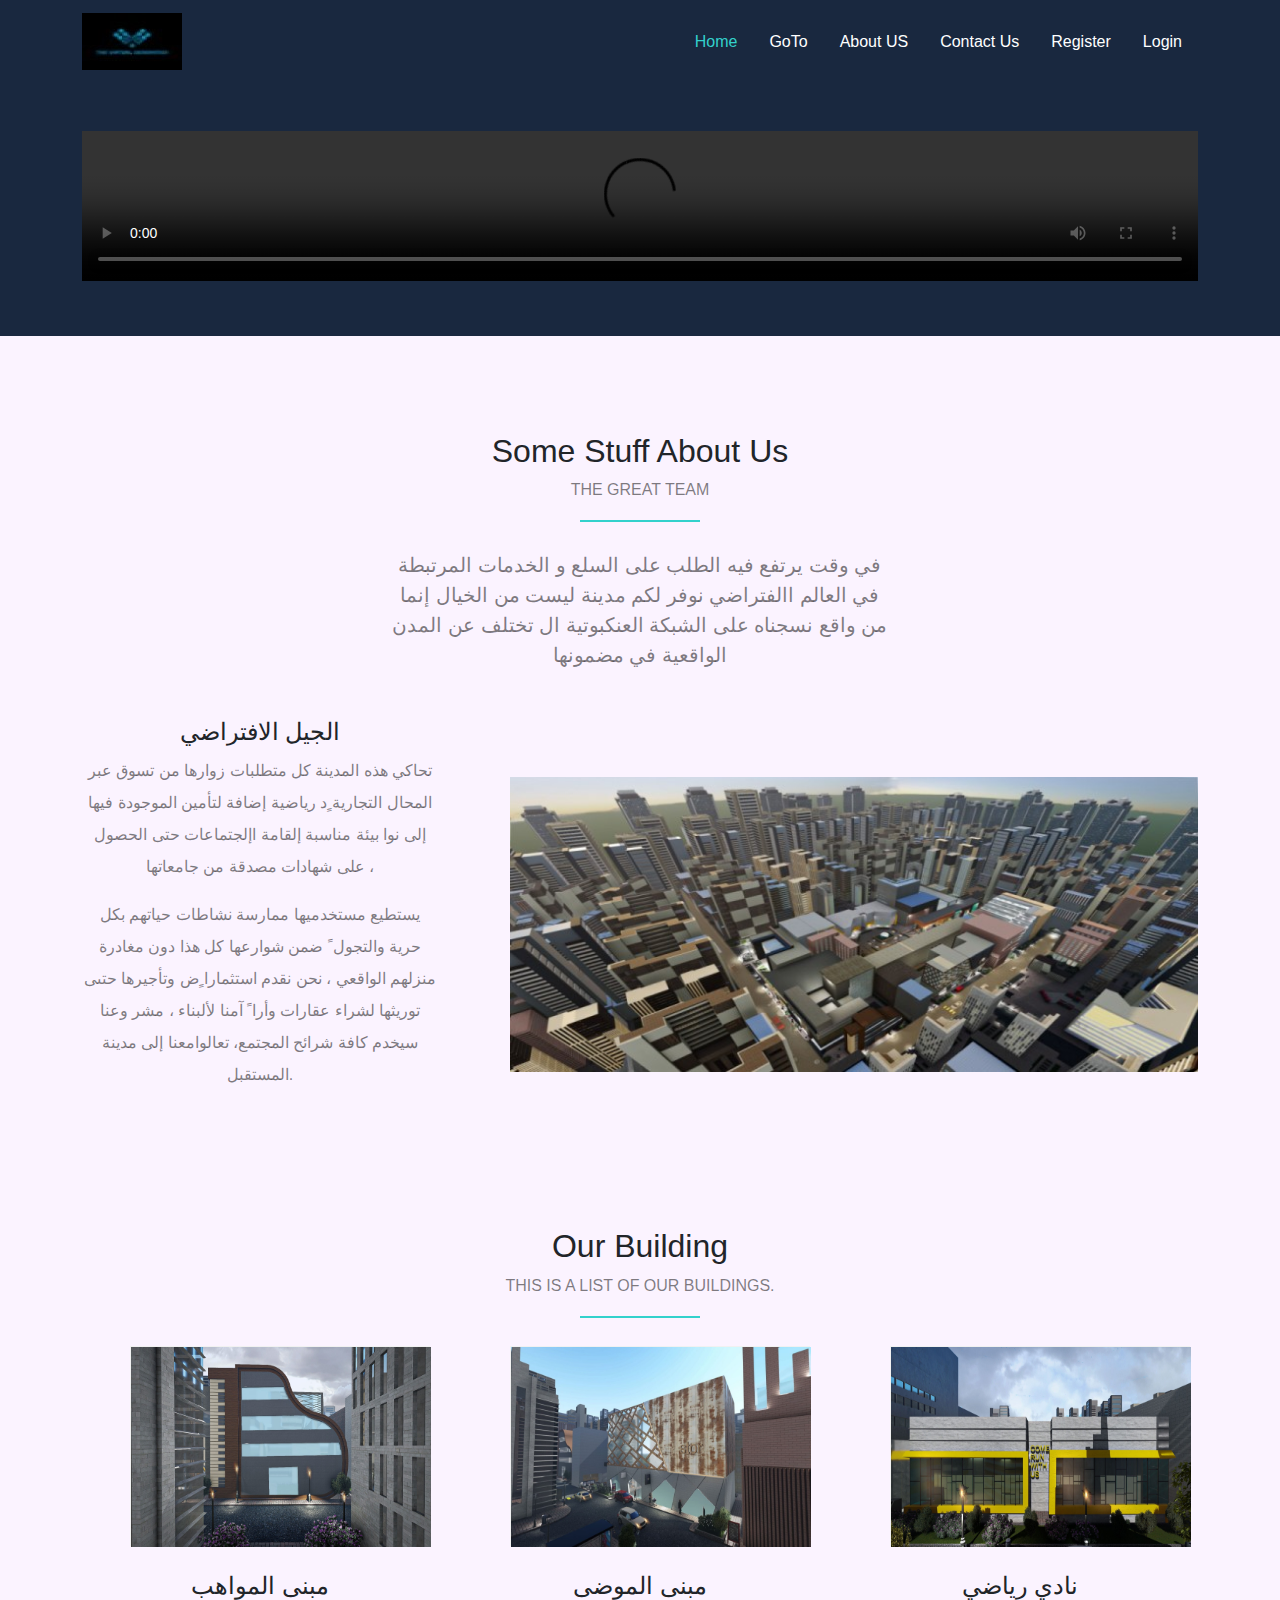
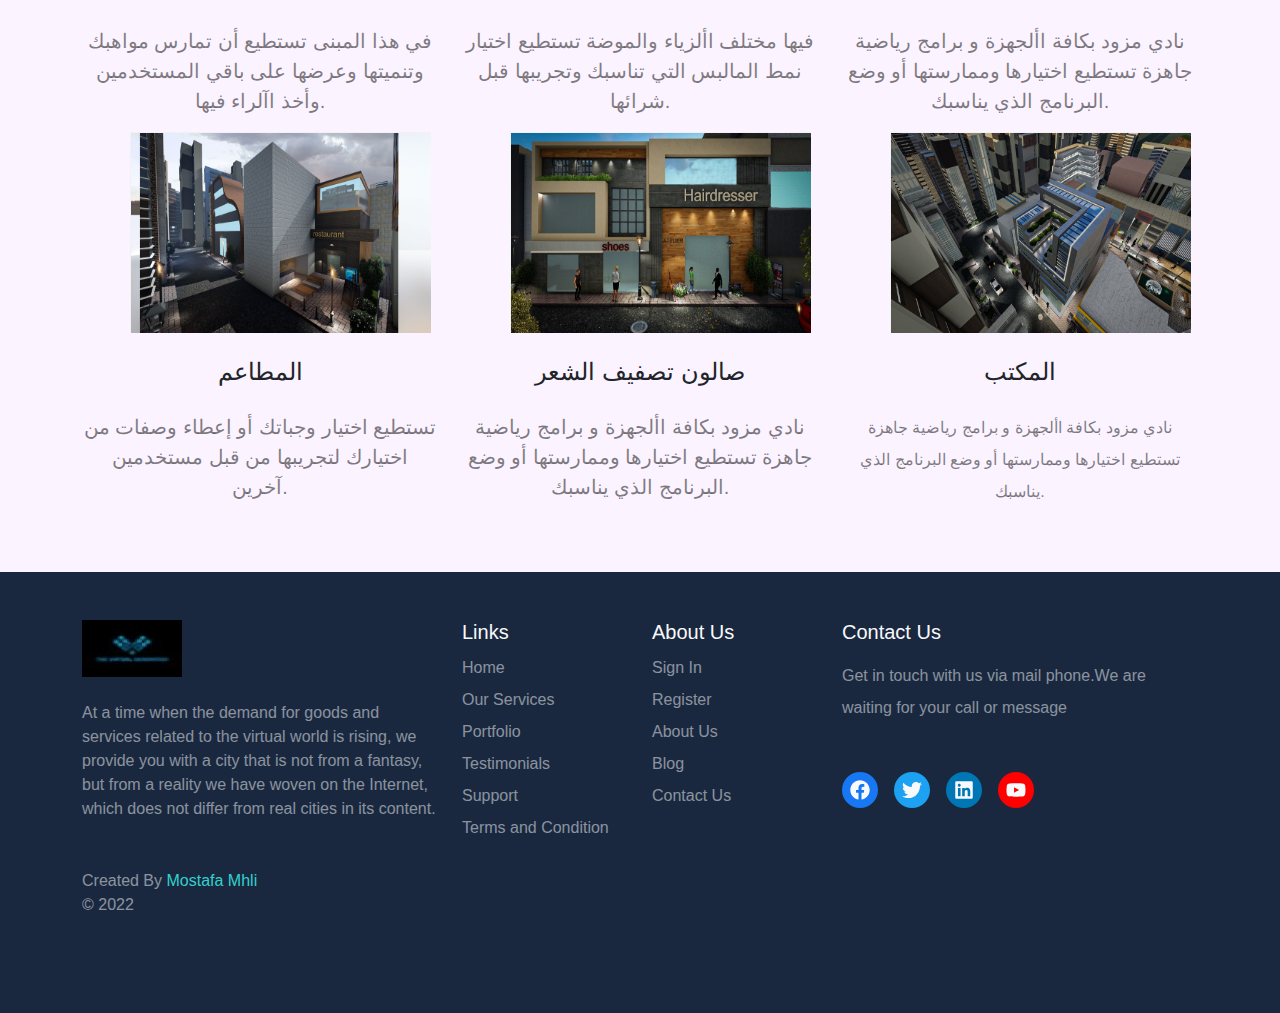
<file: index.html>
<!DOCTYPE html>
<html lang="en">

<head>
    <meta charset="UTF-8">
    <meta http-equiv="X-UA-Compatible" content="IE=edge">
    <meta name="viewport" content="width=device-width, initial-scale=1.0">
    <title>Document</title>
    <link rel="stylesheet" href="css/bootstrap.min.css">
    <link rel="stylesheet" href="css/all.min.css">
    <link rel="stylesheet" href="css/index.css" />
</head>

<body>

    <nav class="navbar navbar-expand-lg sticky-top">
        <div class="container">
            <a class="navbar-brand" href="#">
                <img src="imgs\logo2.jpg" width="100%" height="auto" alt="logo" />
            </a>
            <button class="navbar-toggler" type="button" data-bs-toggle="collapse" data-bs-target="#main" aria-controls="main" aria-expanded="false" aria-label="Toggle navigation">
            <i class="fa-solid fa-bars"></i>
          </button>
            <div class="collapse navbar-collapse" id="main">
                <ul class="navbar-nav ms-auto mb-2 mb-lg-0">
                    <li class="nav-item">
                        <a class="nav-link p-2 p-lg-3 active" aria-current="page" href="index.html">Home</a>
                    </li>
                    <li class="nav-item">
                        <a class="nav-link p-2 p-lg-3" href="goto.html">GoTo</a>
                    </li>

                    <li class="nav-item">
                        <a class="nav-link p-2 p-lg-3" href="#">About US</a>
                    </li>
                    <li class="nav-item">
                        <a class="nav-link p-2 p-lg-3" href="#">Contact Us</a>
                    </li>
                    <li class="nav-item">
                        <a class="nav-link p-2 p-lg-3" href="register.html">Register</a>
                    </li>
                    <li class="nav-item">
                        <a class="nav-link p-2 p-lg-3" href="#">Login</a>
                    </li>
                </ul>
            </div>
        </div>
    </nav>

    <div class="heading d-flex justify-content-center align-items-center pt-5 pb-5">
        <div class="container ">
            <video width="100%" height="75%" controls autoplay>
                <source src="https://drive.google.com/uc?export=download&id=15_CJdaMbCvPt_1CB56KAF0LXk7ws9wEU" type='video/mp4'>
              
              Your browser does not support the video tag.
              </video>
        </div>
    </div>



    <div class="about pt-5 ">
        <div class="container">
            <div class="main-title text-center mt-5 mb-5 position-relative">
                <h2>Some Stuff About Us</h2>
                <p class="text-black-50 text-uppercase">The Great Team</p>
            </div>
            <p class="description text-center mb-5 text-black-50 m-auto fs-5">
                في وقت يرتفع فيه الطلب على السلع و الخدمات المرتبطة في العالم االفتراضي نوفر لكم مدينة ليست من الخيال إنما من واقع نسجناه على الشبكة العنكبوتية ال تختلف عن المدن الواقعية في مضمونها
            </p>
            <div class="row align-items-center">
                <div class="col-lg-4 mb-4 text-center text-md-start">
                    <div class="text-center">
                        <h4>الجيل الافتراضي</h4>
                        <p class="text-black-50 lh-lg fs-6">
                            تحاكي هذه المدينة كل متطلبات زوارها من تسوق عبر المحال التجارية ٍد رياضية إضافة لتأمين الموجودة فيها إلى نوا بيئة مناسبة إلقامة اإلجتماعات حتى الحصول على شهادات مصدقة من جامعاتها ،
                        </p>
                        <p class="text-black-50 lh-lg fs-6">
                            يستطيع مستخدميها ممارسة نشاطات حياتهم بكل حرية والتجول ً ضمن شوارعها كل هذا دون مغادرة منزلهم الواقعي ، نحن نقدم استثمارا ٍض وتأجيرها حتىى توريثها لشراء عقارات وأرا ً آمنا لألبناء ، مشر وعنا سيخدم كافة شرائح المجتمع، تعالوامعنا إلى مدينة المستقبل.
                        </p>
                    </div>
                </div>
                <div class="col-lg-8">
                    <div class="image ms-5">
                        <img class="img-fluid" src="imgs\aboutus.jpg" alt="" width="100%" height="800px" />
                    </div>
                </div>
            </div>
        </div>
    </div>


    <div class="building text-center pt-5 pb-5">
        <div class="container">
            <div class="main-title mt-5 mb-5 position-relative">
                <h2>Our Building</h2>
                <p class="text-black-50 text-uppercase">This is a list of our buildings.</p>
            </div>
            <div class="row">
                <div class="col-md-6 col-lg-4">
                    <div class="feat">
                        <div class="flip-box ms-5">
                            <div class="flip-box-inner">
                                <div class="flip-box-front">
                                    <img src="imgs\skiils\51.jpg" alt="skills" style="width:300px;height:200px">
                                </div>
                                <div class="flip-box-back">
                                    <img src="imgs\skiils\14shot.jpg" alt="skills" style="width:300px;height:200px">
                                </div>
                            </div>
                        </div>
                        <h4 class="mb-3 mt-3 text-uppercase direction-rtl lh-lg">مبنى المواهب</h4>
                        <p class="text-black-50  fs-5">
                            في هذا المبنى تستطيع أن تمارس مواهبك وتنميتها وعرضها على باقي المستخدمين وأخذ اآلراء فيها.
                        </p>
                    </div>
                </div>

                <div class="col-md-6 col-lg-4">
                    <div class="feat">
                        <div class="flip-box ms-5">
                            <div class="flip-box-inner">
                                <div class="flip-box-front">
                                    <img src="imgs\fashion\3storr.jpg" alt="skills" style="width:300px;height:200px">
                                </div>
                                <div class="flip-box-back">
                                    <img src="imgs\fashion\Untitled-2.jpg" alt="skills" style="width:300px;height:200px">
                                </div>
                            </div>
                        </div>
                        <h4 class="mb-3 mt-3 text-uppercase direction-rtl lh-lg">مبنى الموضى</h4>
                        <p class="text-black-50 fs-5">
                            فيها مختلف األزياء والموضة تستطيع اختيار نمط المالبس التي تناسبك وتجريبها قبل شرائها.
                        </p>
                    </div>
                </div>

                <div class="col-md-6 col-lg-4">
                    <div class="feat">
                        <div class="flip-box ms-5">
                            <div class="flip-box-inner">
                                <div class="flip-box-front">
                                    <img src="imgs\gym\53.jpg" alt="skills" style="width:300px;height:200px">
                                </div>
                                <div class="flip-box-back">
                                    <img src="imgs\gym\1shot.jpg" alt="skills" style="width:300px;height:200px">
                                </div>
                            </div>
                        </div>
                        <h4 class="mb-3 mt-3 text-uppercase direction-rtl lh-lg">نادي رياضي</h4>
                        <p class="text-black-50 fs-5">
                            نادي مزود بكافة األجهزة و برامج رياضية جاهزة تستطيع اختيارها وممارستها أو وضع البرنامج الذي يناسبك.
                        </p>
                    </div>
                </div>


                <div class="col-md-6 col-lg-4">
                    <div class="feat">
                        <div class="flip-box ms-5">
                            <div class="flip-box-inner">
                                <div class="flip-box-front">
                                    <img src="imgs\restaurant\55.jpg" alt="skills" style="width:300px;height:200px">
                                </div>
                                <div class="flip-box-back">
                                    <img src="imgs\restaurant\3shot.jpg" alt="skills" style="width:300px;height:200px">
                                </div>
                            </div>
                        </div>
                        <h4 class="mb-3 mt-3 text-uppercase direction-rtl lh-lg">المطاعم</h4>
                        <p class="text-black-50 fs-5">
                            تستطيع اختيار وجباتك أو إعطاء وصفات من اختيارك لتجريبها من قبل مستخدمين آخرين.
                        </p>
                    </div>
                </div>



                <div class="col-md-6 col-lg-4">
                    <div class="feat">
                        <div class="flip-box ms-5">
                            <div class="flip-box-inner">
                                <div class="flip-box-front">
                                    <img src="imgs\hairdresser\37shot.jpg" alt="hairdresser" style="width:300px;height:200px">
                                </div>
                                <div class="flip-box-back">
                                    <img src="imgs\hairdresser\1shot.jpg" alt="hairdresser" style="width:300px;height:200px">
                                </div>
                            </div>
                        </div>
                        <h4 class="mb-3 mt-3 text-uppercase direction-rtl lh-lg"> صالون تصفيف الشعر</h4>
                        <p class="text-black-50 fs-5">
                            نادي مزود بكافة األجهزة و برامج رياضية جاهزة تستطيع اختيارها وممارستها أو وضع البرنامج الذي يناسبك.
                        </p>
                    </div>
                </div>



                <div class="col-md-6 col-lg-4">
                    <div class="feat">
                        <div class="flip-box ms-5">
                            <div class="flip-box-inner">
                                <div class="flip-box-back">
                                    <img src="imgs\offic\Untitled-1.jpg" alt="office" style="width:300px;height:200px">
                                </div>
                                <div class="flip-box-front">
                                    <img src="imgs\offic\45shot.jpg" alt="office" style="width:300px;height:200px">
                                </div>
                            </div>
                        </div>
                        <h4 class="mb-3 mt-3 text-uppercase direction-rtl lh-lg">المكتب</h4>
                        <p class="text-black-50 lh-lg">
                            نادي مزود بكافة األجهزة و برامج رياضية جاهزة تستطيع اختيارها وممارستها أو وضع البرنامج الذي يناسبك.
                        </p>
                    </div>
                </div>
            </div>
        </div>
    </div>

    <div class="footer pt-5 pb-5 text-white-50 text-center text-md-start">
        <div class="container">
            <div class="row">
                <div class="col-md-6 col-lg-4">
                    <div class="info mb-5">
                        <img src="imgs\logo2.jpg" alt="" class="mb-4" />
                        <p class="mb-5">
                            At a time when the demand for goods and services related to the virtual world is rising, we provide you with a city that is not from a fantasy, but from a reality we have woven on the Internet, which does not differ from real cities in its content.
                        </p>
                        <div class="copyright">
                            Created By <span>Mostafa Mhli</span>
                            <div>&copy; 2022 </div>
                        </div>
                    </div>
                </div>
                <div class="col-md-6 col-lg-2">
                    <div class="links">
                        <h5 class="text-light">Links</h5>
                        <ul class="list-unstyled lh-lg">
                            <li>Home</li>
                            <li>Our Services</li>
                            <li>Portfolio</li>
                            <li>Testimonials</li>
                            <li>Support</li>
                            <li>Terms and Condition</li>
                        </ul>
                    </div>
                </div>
                <div class="col-md-6 col-lg-2">
                    <div class="links">
                        <h5 class="text-light">About Us</h5>
                        <ul class="list-unstyled lh-lg">
                            <li>Sign In</li>
                            <li>Register</li>
                            <li>About Us</li>
                            <li>Blog</li>
                            <li>Contact Us</li>
                        </ul>
                    </div>
                </div>
                <div class="col-md-6 col-lg-4">
                    <div class="contact">
                        <h5 class="text-light">Contact Us</h5>
                        <p class="lh-lg mt-3 mb-5">Get in touch with us via mail phone.We are waiting for your call or message</p>

                        <ul class="d-flex mt-5 list-unstyled gap-3">
                            <li>
                                <a class="d-block text-light" href="#"><i class="fa-brands fa-facebook fa-lg facebook rounded-circle p-2"></i
                    ></a>
                            </li>
                            <li>
                                <a class="d-block text-light" href="#"><i class="fa-brands fa-twitter fa-lg twitter rounded-circle p-2"></i
                    ></a>
                            </li>
                            <li>
                                <a class="d-block text-light" href="#"><i class="fa-brands fa-linkedin fa-lg linkedin rounded-circle p-2"></i
                    ></a>
                            </li>
                            <li>
                                <a class="d-block text-light" href="#"><i class="fa-brands fa-youtube fa-lg youtube rounded-circle p-2"></i
                    ></a>
                            </li>
                        </ul>
                    </div>
                </div>
            </div>
        </div>
    </div>


    <script src="js/bootstrap.bundle.min.js"></script>
    <script src="js/all.min.js"></script>
</body>

</html>
</file>
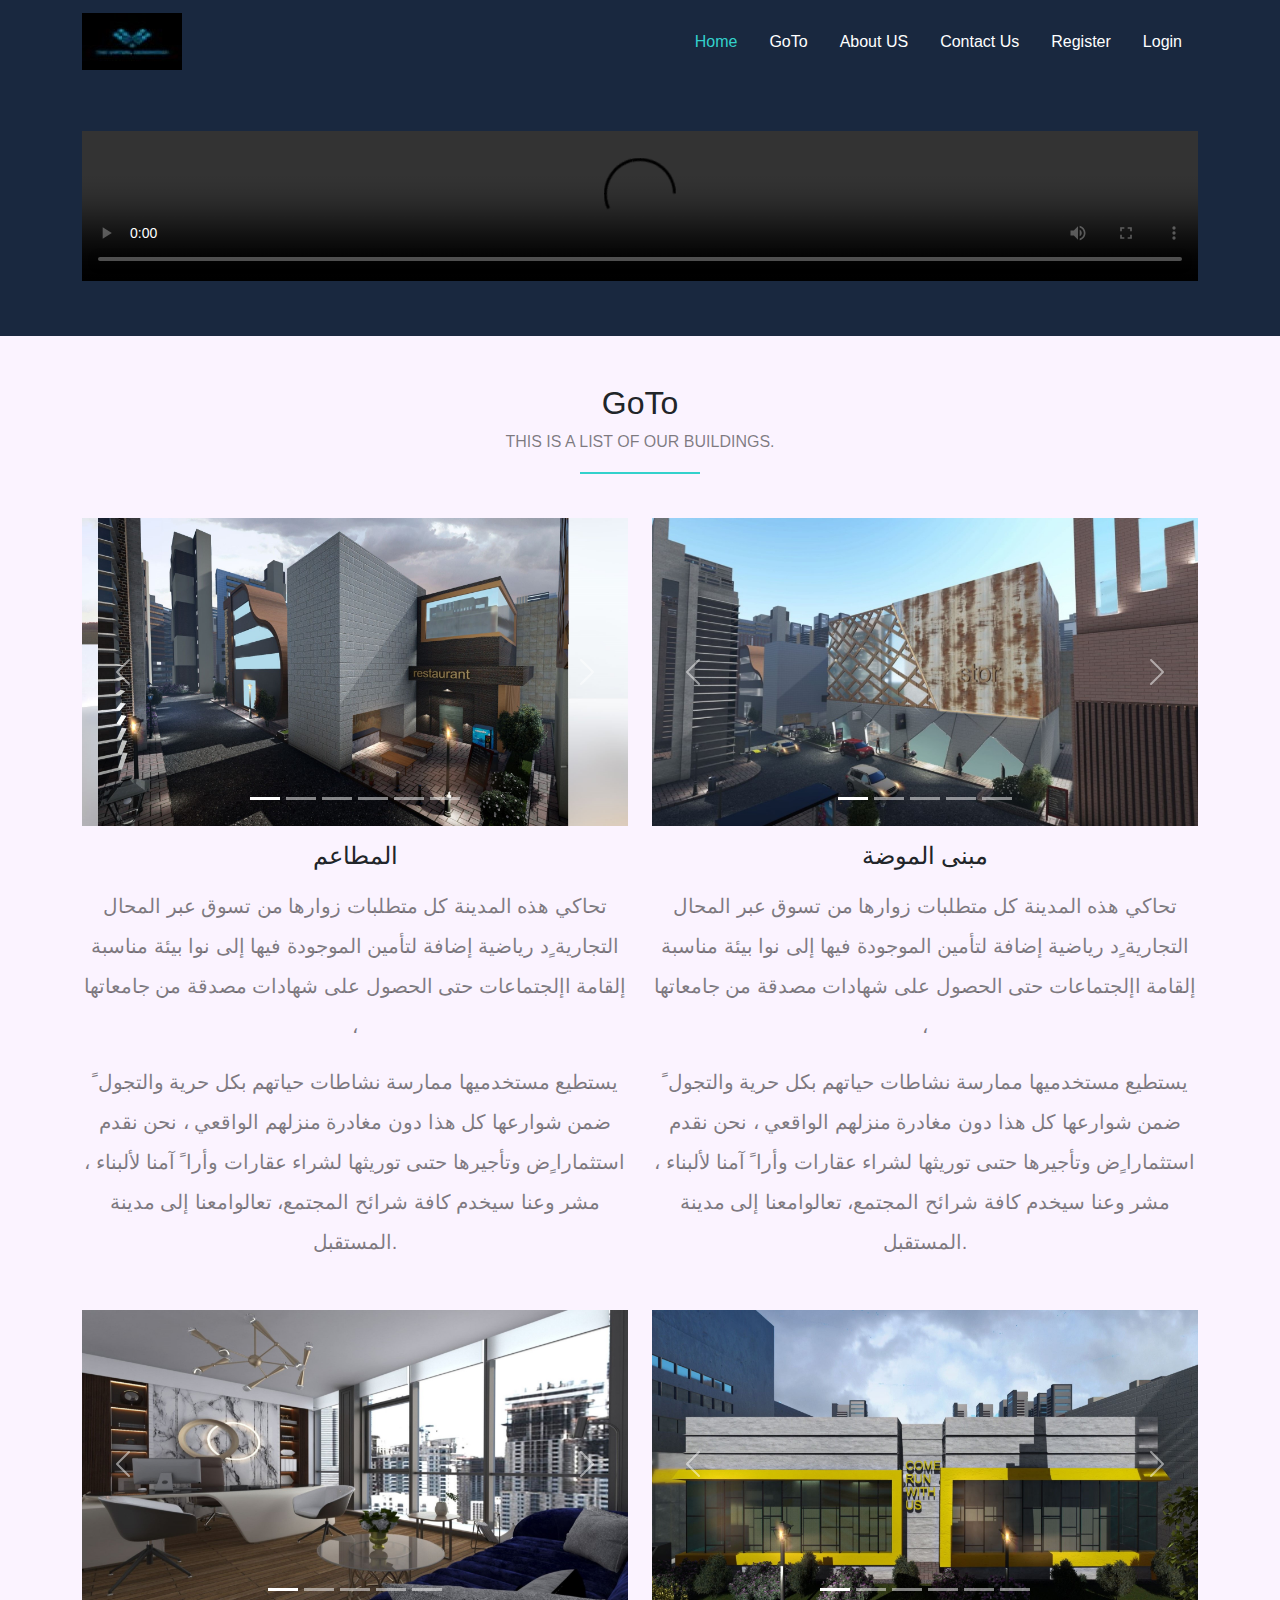
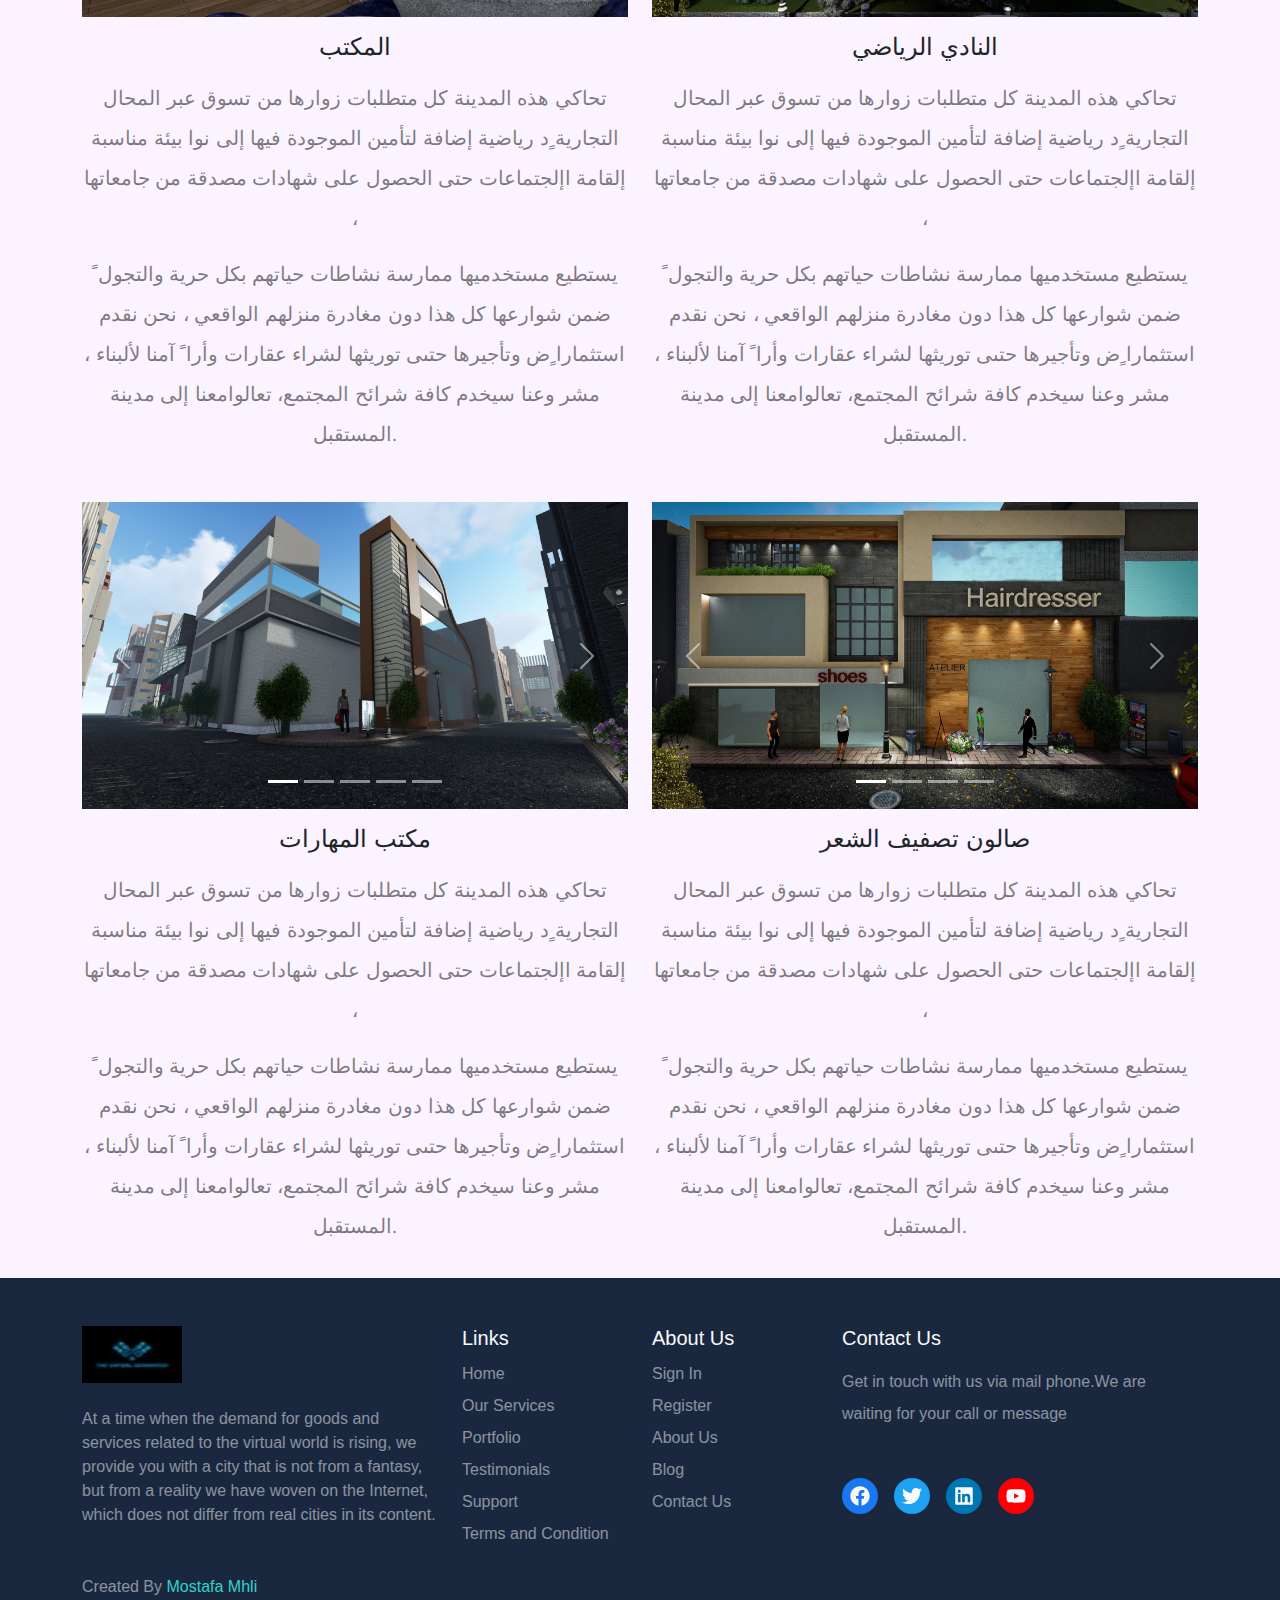
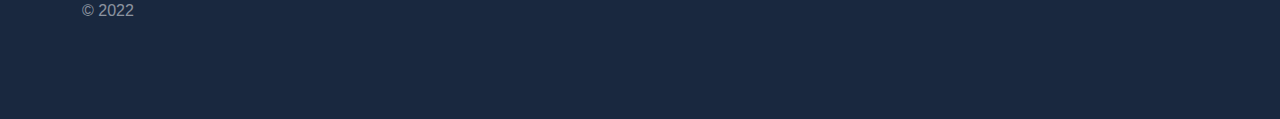
<file: goto.html>
<!DOCTYPE html>
<html lang="en">

<head>
    <meta charset="UTF-8">
    <meta http-equiv="X-UA-Compatible" content="IE=edge">
    <meta name="viewport" content="width=device-width, initial-scale=1.0">
    <title>Document</title>
    <link rel="stylesheet" href="css/bootstrap.min.css">
    <link rel="stylesheet" href="css/all.min.css">
    <link rel="stylesheet" href="css/index.css" />
</head>

<body>
    <nav class="navbar navbar-expand-lg sticky-top">
        <div class="container">
            <a class="navbar-brand" href="#">
                <img src="imgs\logo2.jpg" width="100%" height="auto" alt="logo" />
            </a>
            <button class="navbar-toggler" type="button" data-bs-toggle="collapse" data-bs-target="#main" aria-controls="main" aria-expanded="false" aria-label="Toggle navigation">
            <i class="fa-solid fa-bars"></i>
          </button>
            <div class="collapse navbar-collapse" id="main">
                <ul class="navbar-nav ms-auto mb-2 mb-lg-0">
                    <li class="nav-item">
                        <a class="nav-link p-2 p-lg-3 active" aria-current="page" href="index.html">Home</a>
                    </li>
                    <li class="nav-item">
                        <a class="nav-link p-2 p-lg-3" href="goto.html">GoTo</a>
                    </li>

                    <li class="nav-item">
                        <a class="nav-link p-2 p-lg-3" href="#">About US</a>
                    </li>
                    <li class="nav-item">
                        <a class="nav-link p-2 p-lg-3" href="#">Contact Us</a>
                    </li>
                    <li class="nav-item">
                        <a class="nav-link p-2 p-lg-3" href="register.html">Register</a>
                    </li>
                    <li class="nav-item">
                        <a class="nav-link p-2 p-lg-3" href="#">Login</a>
                    </li>
                </ul>
            </div>
        </div>
    </nav>

    <div class="heading d-flex justify-content-center align-items-center pt-5 pb-5">
        <div class="container ">
            <video width="100%" height="75%" controls autoplay>
                <source src="https://drive.google.com/uc?export=download&id=15_CJdaMbCvPt_1CB56KAF0LXk7ws9wEU" type='video/mp4'>
              
              Your browser does not support the video tag.
              </video>
        </div>
    </div>

    <div class="building text-center  ">
        <div class="container">
            <div class="main-title mt-5 mb-5 position-relative">
                <h2>GoTo</h2>
                <p class="text-black-50 text-uppercase ">This is a list of our buildings.</p>
            </div>
            <div class="row pt-3 pb-3">
                <div class="col-md-12 col-lg-6">
                    <div class="feat">
                        <div id="carouselExampleCaptions1" class="carousel slide" data-bs-ride="carousel">
                            <div class="carousel-indicators">
                                <button type="button" data-bs-target="#carouselExampleCaptions1" data-bs-slide-to="0" class="active" aria-current="true" aria-label="Slide 1"></button>
                                <button type="button" data-bs-target="#carouselExampleCaptions1" data-bs-slide-to="1" aria-label="Slide 2"></button>
                                <button type="button" data-bs-target="#carouselExampleCaptions1" data-bs-slide-to="2" aria-label="Slide 3"></button>
                                <button type="button" data-bs-target="#carouselExampleCaptions1" data-bs-slide-to="3" aria-label="Slide 4"></button>
                                <button type="button" data-bs-target="#carouselExampleCaptions1" data-bs-slide-to="4" aria-label="Slide 5"></button>
                                <button type="button" data-bs-target="#carouselExampleCaptions1" data-bs-slide-to="5" aria-label="Slide 6"></button>
                            </div>
                            <div class="carousel-inner">
                                <div class="carousel-item active">
                                    <img src="imgs\restaurant\55.jpg" class="d-block w-100 img-responsive" alt="...">
                                </div>
                                <div class="carousel-item">
                                    <img src="imgs\restaurant\7shot.jpg" class="d-block w-100 img-responsive" alt="...">
                                </div>
                                <div class="carousel-item">
                                    <img src="imgs\restaurant\6shot.jpg" class="d-block w-100 img-responsive" alt="...">

                                </div>
                                <div class="carousel-item">
                                    <img src="imgs\restaurant\5shot.jpg" class="d-block w-100 img-responsive" alt="...">
                                </div>
                                <div class="carousel-item">
                                    <img src="imgs\restaurant\4shot.jpg" class="d-block w-100 img-responsive" alt="...">

                                </div>
                                <div class="carousel-item">
                                    <img src="imgs\restaurant\3shot.jpg" class="d-block w-100 img-responsive" alt="...">
                                </div>
                            </div>
                            <button class="carousel-control-prev" type="button" data-bs-target="#carouselExampleCaptions1" data-bs-slide="prev">
                              <span class="carousel-control-prev-icon" aria-hidden="true"></span>
                              <span class="visually-hidden">Previous</span>
                            </button>
                            <button class="carousel-control-next" type="button" data-bs-target="#carouselExampleCaptions1" data-bs-slide="next">
                              <span class="carousel-control-next-icon" aria-hidden="true"></span>
                              <span class="visually-hidden">Next</span>
                            </button>
                        </div>
                        <h4 class="mb-3 mt-3 text-uppercase direction-rtl"> المطاعم</h4>
                        <p class="text-black-50 lh-lg fs-5">
                            تحاكي هذه المدينة كل متطلبات زوارها من تسوق عبر المحال التجارية ٍد رياضية إضافة لتأمين الموجودة فيها إلى نوا بيئة مناسبة إلقامة اإلجتماعات حتى الحصول على شهادات مصدقة من جامعاتها ،
                        </p>
                        <p class="text-black-50 lh-lg fs-5">
                            يستطيع مستخدميها ممارسة نشاطات حياتهم بكل حرية والتجول ً ضمن شوارعها كل هذا دون مغادرة منزلهم الواقعي ، نحن نقدم استثمارا ٍض وتأجيرها حتىى توريثها لشراء عقارات وأرا ً آمنا لألبناء ، مشر وعنا سيخدم كافة شرائح المجتمع، تعالوامعنا إلى مدينة المستقبل.
                        </p>
                    </div>
                </div>

                <div class="col-md-12 col-lg-6">
                    <div class="feat">
                        <div id="carouselExampleCaptions4" class="carousel slide" data-bs-ride="carousel">
                            <div class="carousel-indicators">
                                <button type="button" data-bs-target="#carouselExampleCaptions4" data-bs-slide-to="0" class="active" aria-current="true" aria-label="Slide 1"></button>
                                <button type="button" data-bs-target="#carouselExampleCaptions4" data-bs-slide-to="1" aria-label="Slide 2"></button>
                                <button type="button" data-bs-target="#carouselExampleCaptions4" data-bs-slide-to="2" aria-label="Slide 3"></button>
                                <button type="button" data-bs-target="#carouselExampleCaptions4" data-bs-slide-to="3" aria-label="Slide 4"></button>
                                <button type="button" data-bs-target="#carouselExampleCaptions4" data-bs-slide-to="4" aria-label="Slide 5"></button>

                            </div>
                            <div class="carousel-inner">
                                <div class="carousel-item active">
                                    <img src="imgs\fashion\3storr.jpg" class="d-block w-100 img-responsive" alt="...">
                                </div>
                                <div class="carousel-item">
                                    <img src="imgs\fashion\1storr.jpg" class="d-block w-100 img-responsive" alt="...">
                                </div>
                                <div class="carousel-item">
                                    <img src="imgs\fashion\Untitled-1.jpg" class="d-block w-100 img-responsive" alt="...">

                                </div>
                                <div class="carousel-item">
                                    <img src="imgs\fashion\Untitled-2.jpg" class="d-block w-100 img-responsive" alt="...">
                                </div>
                                <div class="carousel-item">
                                    <img src="imgs\fashion\Untitled-11.jpg" class="d-block w-100 img-responsive" alt="...">

                                </div>
                            </div>
                            <button class="carousel-control-prev" type="button" data-bs-target="#carouselExampleCaptions4" data-bs-slide="prev">
                              <span class="carousel-control-prev-icon" aria-hidden="true"></span>
                              <span class="visually-hidden">Previous</span>
                            </button>
                            <button class="carousel-control-next" type="button" data-bs-target="#carouselExampleCaptions4" data-bs-slide="next">
                              <span class="carousel-control-next-icon" aria-hidden="true"></span>
                              <span class="visually-hidden">Next</span>
                            </button>
                        </div>
                        <h4 class="mb-3 mt-3 text-uppercase direction-rtl"> مبنى الموضة</h4>
                        <p class="text-black-50 lh-lg fs-5">
                            تحاكي هذه المدينة كل متطلبات زوارها من تسوق عبر المحال التجارية ٍد رياضية إضافة لتأمين الموجودة فيها إلى نوا بيئة مناسبة إلقامة اإلجتماعات حتى الحصول على شهادات مصدقة من جامعاتها ،
                        </p>
                        <p class="text-black-50 lh-lg fs-5">
                            يستطيع مستخدميها ممارسة نشاطات حياتهم بكل حرية والتجول ً ضمن شوارعها كل هذا دون مغادرة منزلهم الواقعي ، نحن نقدم استثمارا ٍض وتأجيرها حتىى توريثها لشراء عقارات وأرا ً آمنا لألبناء ، مشر وعنا سيخدم كافة شرائح المجتمع، تعالوامعنا إلى مدينة المستقبل.
                        </p>
                    </div>
                </div>
            </div>

            <div class="row pt-3 pb-3">
                <div class="col-md-12 col-lg-6">
                    <div class="feat">
                        <div id="carouselExampleCaptions2" class="carousel slide" data-bs-ride="carousel">
                            <div class="carousel-indicators">
                                <button type="button" data-bs-target="#carouselExampleCaptions2" data-bs-slide-to="0" class="active" aria-current="true" aria-label="Slide 1"></button>
                                <button type="button" data-bs-target="#carouselExampleCaptions2" data-bs-slide-to="1" aria-label="Slide 2"></button>
                                <button type="button" data-bs-target="#carouselExampleCaptions2" data-bs-slide-to="2" aria-label="Slide 3"></button>
                                <button type="button" data-bs-target="#carouselExampleCaptions2" data-bs-slide-to="3" aria-label="Slide 4"></button>
                                <button type="button" data-bs-target="#carouselExampleCaptions2" data-bs-slide-to="4" aria-label="Slide 5"></button>

                            </div>
                            <div class="carousel-inner">
                                <div class="carousel-item active">
                                    <img src="imgs\offic\Untitled-1.jpg" class="d-block w-100 img-responsive" alt="...">
                                </div>
                                <div class="carousel-item">
                                    <img src="imgs\offic\Untitled-2.jpg" class="d-block w-100 img-responsive" alt="...">
                                </div>
                                <div class="carousel-item">
                                    <img src="imgs\offic\Untitled-3.jpg" class="d-block w-100 img-responsive" alt="...">

                                </div>
                                <div class="carousel-item">
                                    <img src="imgs\offic\Untitled-4.jpg" class="d-block w-100 img-responsive" alt="...">
                                </div>
                                <div class="carousel-item">
                                    <img src="imgs\offic\45shot.jpg" class="d-block w-100 img-responsive" alt="...">

                                </div>

                            </div>
                            <button class="carousel-control-prev" type="button" data-bs-target="#carouselExampleCaptions2" data-bs-slide="prev">
                              <span class="carousel-control-prev-icon" aria-hidden="true"></span>
                              <span class="visually-hidden">Previous</span>
                            </button>
                            <button class="carousel-control-next" type="button" data-bs-target="#carouselExampleCaptions2" data-bs-slide="next">
                              <span class="carousel-control-next-icon" aria-hidden="true"></span>
                              <span class="visually-hidden">Next</span>
                            </button>
                        </div>
                        <h4 class="mb-3 mt-3 text-uppercase direction-rtl"> المكتب</h4>
                        <p class="text-black-50 lh-lg fs-5">
                            تحاكي هذه المدينة كل متطلبات زوارها من تسوق عبر المحال التجارية ٍد رياضية إضافة لتأمين الموجودة فيها إلى نوا بيئة مناسبة إلقامة اإلجتماعات حتى الحصول على شهادات مصدقة من جامعاتها ،
                        </p>
                        <p class="text-black-50 lh-lg fs-5">
                            يستطيع مستخدميها ممارسة نشاطات حياتهم بكل حرية والتجول ً ضمن شوارعها كل هذا دون مغادرة منزلهم الواقعي ، نحن نقدم استثمارا ٍض وتأجيرها حتىى توريثها لشراء عقارات وأرا ً آمنا لألبناء ، مشر وعنا سيخدم كافة شرائح المجتمع، تعالوامعنا إلى مدينة المستقبل.
                        </p>
                    </div>
                </div>

                <div class="col-md-12 col-lg-6">
                    <div class="feat">
                        <div id="carouselExampleCaptions3" class="carousel slide" data-bs-ride="carousel">
                            <div class="carousel-indicators">
                                <button type="button" data-bs-target="#carouselExampleCaptions3" data-bs-slide-to="0" class="active" aria-current="true" aria-label="Slide 1"></button>
                                <button type="button" data-bs-target="#carouselExampleCaptions3" data-bs-slide-to="1" aria-label="Slide 2"></button>
                                <button type="button" data-bs-target="#carouselExampleCaptions3" data-bs-slide-to="2" aria-label="Slide 3"></button>
                                <button type="button" data-bs-target="#carouselExampleCaptions3" data-bs-slide-to="3" aria-label="Slide 4"></button>
                                <button type="button" data-bs-target="#carouselExampleCaptions3" data-bs-slide-to="4" aria-label="Slide 5"></button>
                                <button type="button" data-bs-target="#carouselExampleCaptions3" data-bs-slide-to="5" aria-label="Slide 6"></button>
                            </div>
                            <div class="carousel-inner">
                                <div class="carousel-item active">
                                    <img src="imgs\gym\53.jpg" class="d-block w-100 img-responsive" alt="...">
                                </div>
                                <div class="carousel-item">
                                    <img src="imgs\gym\1shot.jpg" class="d-block w-100 img-responsive" alt="...">
                                </div>
                                <div class="carousel-item">
                                    <img src="imgs\gym\2shot.jpg" class="d-block w-100 img-responsive" alt="...">

                                </div>
                                <div class="carousel-item">
                                    <img src="imgs\gym\3shot.jpg" class="d-block w-100 img-responsive" alt="...">
                                </div>
                                <div class="carousel-item">
                                    <img src="imgs\gym\4shot.jpg" class="d-block w-100 img-responsive" alt="...">

                                </div>
                                <div class="carousel-item">
                                    <img src="imgs\gym\5shot.jpg" class="d-block w-100 img-responsive" alt="...">
                                </div>
                            </div>
                            <button class="carousel-control-prev" type="button" data-bs-target="#carouselExampleCaptions3" data-bs-slide="prev">
                              <span class="carousel-control-prev-icon" aria-hidden="true"></span>
                              <span class="visually-hidden">Previous</span>
                            </button>
                            <button class="carousel-control-next" type="button" data-bs-target="#carouselExampleCaptions3" data-bs-slide="next">
                              <span class="carousel-control-next-icon" aria-hidden="true"></span>
                              <span class="visually-hidden">Next</span>
                            </button>
                        </div>
                        <h4 class="mb-3 mt-3 text-uppercase direction-rtl"> النادي الرياضي</h4>
                        <p class="text-black-50 lh-lg fs-5">
                            تحاكي هذه المدينة كل متطلبات زوارها من تسوق عبر المحال التجارية ٍد رياضية إضافة لتأمين الموجودة فيها إلى نوا بيئة مناسبة إلقامة اإلجتماعات حتى الحصول على شهادات مصدقة من جامعاتها ،
                        </p>
                        <p class="text-black-50 lh-lg fs-5">
                            يستطيع مستخدميها ممارسة نشاطات حياتهم بكل حرية والتجول ً ضمن شوارعها كل هذا دون مغادرة منزلهم الواقعي ، نحن نقدم استثمارا ٍض وتأجيرها حتىى توريثها لشراء عقارات وأرا ً آمنا لألبناء ، مشر وعنا سيخدم كافة شرائح المجتمع، تعالوامعنا إلى مدينة المستقبل.
                        </p>
                    </div>
                </div>
            </div>
            <div class="row pt-3 pb-3">
                <div class="col-md-12 col-lg-6">
                    <div class="feat">
                        <div id="carouselExampleCaptions5" class="carousel slide" data-bs-ride="carousel">
                            <div class="carousel-indicators">
                                <button type="button" data-bs-target="#carouselExampleCaptions5" data-bs-slide-to="0" class="active" aria-current="true" aria-label="Slide 1"></button>
                                <button type="button" data-bs-target="#carouselExampleCaptions5" data-bs-slide-to="1" aria-label="Slide 2"></button>
                                <button type="button" data-bs-target="#carouselExampleCaptions5" data-bs-slide-to="2" aria-label="Slide 3"></button>
                                <button type="button" data-bs-target="#carouselExampleCaptions5" data-bs-slide-to="3" aria-label="Slide 4"></button>
                                <button type="button" data-bs-target="#carouselExampleCaptions5" data-bs-slide-to="4" aria-label="Slide 5"></button>

                            </div>
                            <div class="carousel-inner">
                                <div class="carousel-item active">
                                    <img src="imgs\skiils\14shot.jpg" class="d-block w-100 img-responsive" alt="...">
                                </div>
                                <div class="carousel-item">
                                    <img src="imgs\skiils\28shot.jpg" class="d-block w-100 img-responsive" alt="...">
                                </div>
                                <div class="carousel-item">
                                    <img src="imgs\skiils\29shot.jpg" class="d-block w-100 img-responsive" alt="...">

                                </div>
                                <div class="carousel-item">
                                    <img src="imgs\skiils\30.jpg" class="d-block w-100 img-responsive" alt="...">
                                </div>
                                <div class="carousel-item">
                                    <img src="imgs\skiils\51.jpg" class="d-block w-100 img-responsive" alt="...">

                                </div>

                            </div>
                            <button class="carousel-control-prev" type="button" data-bs-target="#carouselExampleCaptions5" data-bs-slide="prev">
                              <span class="carousel-control-prev-icon" aria-hidden="true"></span>
                              <span class="visually-hidden">Previous</span>
                            </button>
                            <button class="carousel-control-next" type="button" data-bs-target="#carouselExampleCaptions5" data-bs-slide="next">
                              <span class="carousel-control-next-icon" aria-hidden="true"></span>
                              <span class="visually-hidden">Next</span>
                            </button>
                        </div>
                        <h4 class="mb-3 mt-3 text-uppercase direction-rtl"> مكتب المهارات</h4>
                        <p class="text-black-50 lh-lg fs-5">
                            تحاكي هذه المدينة كل متطلبات زوارها من تسوق عبر المحال التجارية ٍد رياضية إضافة لتأمين الموجودة فيها إلى نوا بيئة مناسبة إلقامة اإلجتماعات حتى الحصول على شهادات مصدقة من جامعاتها ،
                        </p>
                        <p class="text-black-50 lh-lg fs-5">
                            يستطيع مستخدميها ممارسة نشاطات حياتهم بكل حرية والتجول ً ضمن شوارعها كل هذا دون مغادرة منزلهم الواقعي ، نحن نقدم استثمارا ٍض وتأجيرها حتىى توريثها لشراء عقارات وأرا ً آمنا لألبناء ، مشر وعنا سيخدم كافة شرائح المجتمع، تعالوامعنا إلى مدينة المستقبل.
                        </p>
                    </div>
                </div>

                <div class="col-md-12 col-lg-6">
                    <div class="feat">
                        <div id="carouselExampleCaptions6" class="carousel slide" data-bs-ride="carousel">
                            <div class="carousel-indicators">
                                <button type="button" data-bs-target="#carouselExampleCaptions6" data-bs-slide-to="0" class="active" aria-current="true" aria-label="Slide 1"></button>
                                <button type="button" data-bs-target="#carouselExampleCaptions6" data-bs-slide-to="1" aria-label="Slide 2"></button>
                                <button type="button" data-bs-target="#carouselExampleCaptions6" data-bs-slide-to="2" aria-label="Slide 3"></button>
                                <button type="button" data-bs-target="#carouselExampleCaptions6" data-bs-slide-to="3" aria-label="Slide 4"></button>
                            </div>
                            <div class="carousel-inner">
                                <div class="carousel-item active">
                                    <img src="imgs\hairdresser\37shot.jpg" class="d-block w-100 img-responsive" alt="...">
                                </div>
                                <div class="carousel-item">
                                    <img src="imgs\hairdresser\3shot.jpg" class="d-block w-100 img-responsive" alt="...">
                                </div>
                                <div class="carousel-item">
                                    <img src="imgs\hairdresser\2shot.jpg" class="d-block w-100 img-responsive" alt="...">

                                </div>
                                <div class="carousel-item">
                                    <img src="imgs\hairdresser\1shot.jpg" class="d-block w-100 img-responsive" alt="...">
                                </div>
                            </div>
                            <button class="carousel-control-prev" type="button" data-bs-target="#carouselExampleCaptions6" data-bs-slide="prev">
                              <span class="carousel-control-prev-icon" aria-hidden="true"></span>
                              <span class="visually-hidden">Previous</span>
                            </button>
                            <button class="carousel-control-next" type="button" data-bs-target="#carouselExampleCaptions6" data-bs-slide="next">
                              <span class="carousel-control-next-icon" aria-hidden="true"></span>
                              <span class="visually-hidden">Next</span>
                            </button>
                        </div>
                        <h4 class="mb-3 mt-3 text-uppercase direction-rtl"> صالون تصفيف الشعر </h4>
                        <p class="text-black-50 lh-lg fs-5">
                            تحاكي هذه المدينة كل متطلبات زوارها من تسوق عبر المحال التجارية ٍد رياضية إضافة لتأمين الموجودة فيها إلى نوا بيئة مناسبة إلقامة اإلجتماعات حتى الحصول على شهادات مصدقة من جامعاتها ،
                        </p>
                        <p class="text-black-50 lh-lg fs-5">
                            يستطيع مستخدميها ممارسة نشاطات حياتهم بكل حرية والتجول ً ضمن شوارعها كل هذا دون مغادرة منزلهم الواقعي ، نحن نقدم استثمارا ٍض وتأجيرها حتىى توريثها لشراء عقارات وأرا ً آمنا لألبناء ، مشر وعنا سيخدم كافة شرائح المجتمع، تعالوامعنا إلى مدينة المستقبل.
                        </p>
                    </div>
                </div>
            </div>
        </div>
    </div>

    <div class="footer pt-5 pb-5 text-white-50 text-center text-md-start">
        <div class="container">
            <div class="row">
                <div class="col-md-6 col-lg-4">
                    <div class="info mb-5">
                        <img src="imgs\logo2.jpg" alt="" class="mb-4" />
                        <p class="mb-5">
                            At a time when the demand for goods and services related to the virtual world is rising, we provide you with a city that is not from a fantasy, but from a reality we have woven on the Internet, which does not differ from real cities in its content.
                        </p>
                        <div class="copyright">
                            Created By <span>Mostafa Mhli</span>
                            <div>&copy; 2022 </div>
                        </div>
                    </div>
                </div>
                <div class="col-md-6 col-lg-2">
                    <div class="links">
                        <h5 class="text-light">Links</h5>
                        <ul class="list-unstyled lh-lg">
                            <li>Home</li>
                            <li>Our Services</li>
                            <li>Portfolio</li>
                            <li>Testimonials</li>
                            <li>Support</li>
                            <li>Terms and Condition</li>
                        </ul>
                    </div>
                </div>
                <div class="col-md-6 col-lg-2">
                    <div class="links">
                        <h5 class="text-light">About Us</h5>
                        <ul class="list-unstyled lh-lg">
                            <li>Sign In</li>
                            <li>Register</li>
                            <li>About Us</li>
                            <li>Blog</li>
                            <li>Contact Us</li>
                        </ul>
                    </div>
                </div>
                <div class="col-md-6 col-lg-4">
                    <div class="contact">
                        <h5 class="text-light">Contact Us</h5>
                        <p class="lh-lg mt-3 mb-5">Get in touch with us via mail phone.We are waiting for your call or message</p>

                        <ul class="d-flex mt-5 list-unstyled gap-3">
                            <li>
                                <a class="d-block text-light" href="#"><i class="fa-brands fa-facebook fa-lg facebook rounded-circle p-2"></i
                    ></a>
                            </li>
                            <li>
                                <a class="d-block text-light" href="#"><i class="fa-brands fa-twitter fa-lg twitter rounded-circle p-2"></i
                    ></a>
                            </li>
                            <li>
                                <a class="d-block text-light" href="#"><i class="fa-brands fa-linkedin fa-lg linkedin rounded-circle p-2"></i
                    ></a>
                            </li>
                            <li>
                                <a class="d-block text-light" href="#"><i class="fa-brands fa-youtube fa-lg youtube rounded-circle p-2"></i
                    ></a>
                            </li>
                        </ul>
                    </div>
                </div>
            </div>
        </div>
    </div>
    <script src="js/bootstrap.bundle.min.js"></script>
    <script src="js/all.min.js"></script>
</body>

</html>
</file>
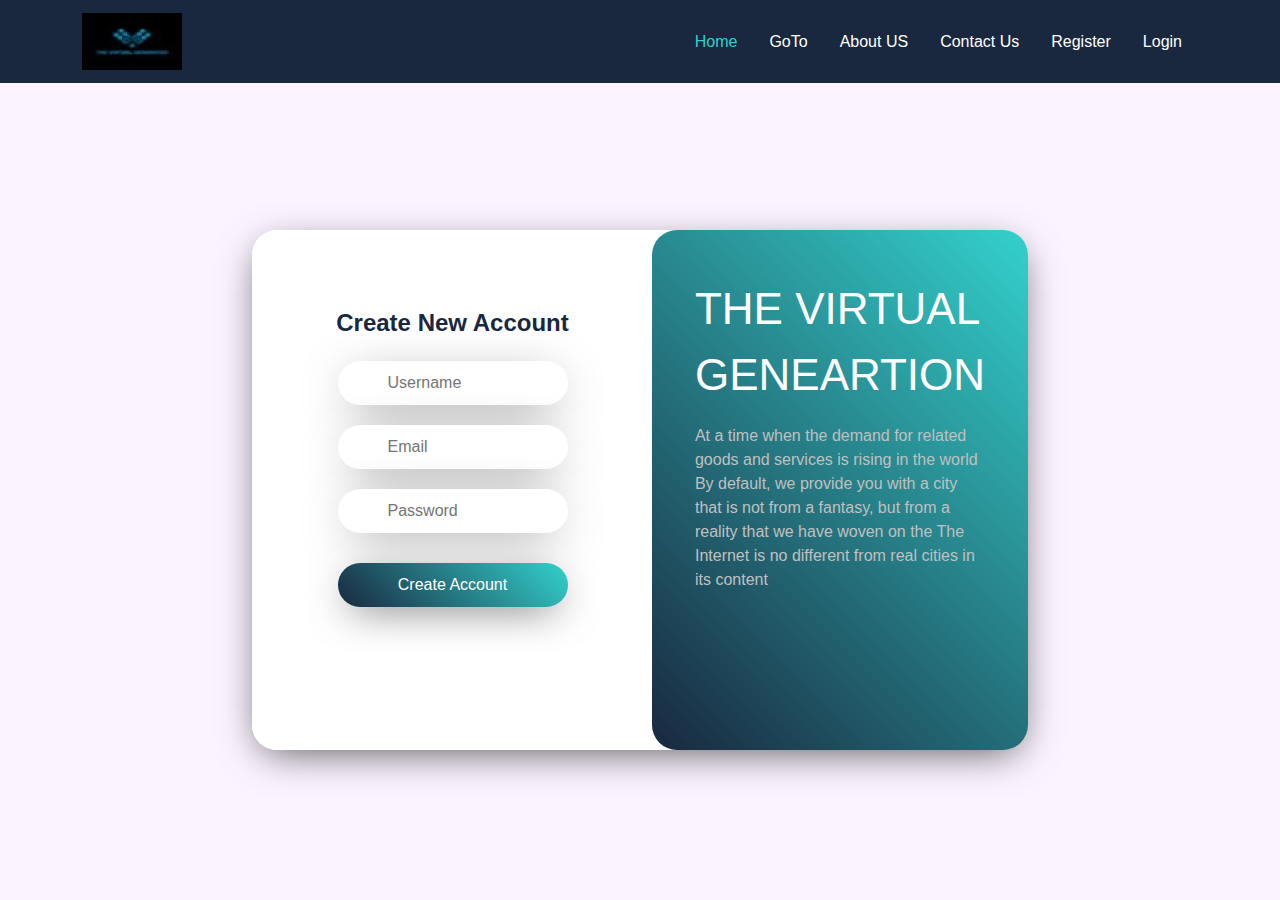
<file: register.html>
<!DOCTYPE html>
<html lang="en">

<head>
    <meta charset="UTF-8">
    <meta http-equiv="X-UA-Compatible" content="IE=edge">
    <meta name="viewport" content="width=device-width, initial-scale=1.0">
    <title>Document</title>
    <link rel="stylesheet" href="css/bootstrap.min.css">
    <link rel="stylesheet" href="css/all.min.css">
    <link rel="stylesheet" href="css/index.css" />
</head>

<body>

    <nav class="navbar navbar-expand-lg sticky-top">
        <div class="container">
            <a class="navbar-brand" href="#">
                <img src="imgs\logo2.jpg" alt="logo" />
            </a>
            <button class="navbar-toggler" type="button" data-bs-toggle="collapse" data-bs-target="#main" aria-controls="main" aria-expanded="false" aria-label="Toggle navigation">
            <i class="fa-solid fa-bars"></i>
          </button>
            <div class="collapse navbar-collapse" id="main">
                <ul class="navbar-nav ms-auto mb-2 mb-lg-0">
                    <li class="nav-item">
                        <a class="nav-link p-2 p-lg-3 active" aria-current="page" href="index.html">Home</a>
                    </li>
                    <li class="nav-item">
                        <a class="nav-link p-2 p-lg-3" href="goto.html">GoTo</a>
                    </li>

                    <li class="nav-item">
                        <a class="nav-link p-2 p-lg-3" href="#">About US</a>
                    </li>
                    <li class="nav-item">
                        <a class="nav-link p-2 p-lg-3" href="#">Contact Us</a>
                    </li>
                    <li class="nav-item">
                        <a class="nav-link p-2 p-lg-3" href="register.html">Register</a>
                    </li>
                    <li class="nav-item">
                        <a class="nav-link p-2 p-lg-3" href="#">Login</a>
                    </li>
                </ul>
            </div>
        </div>
    </nav>

    <div class="login">
        <div class="container">
            <div class="myCard">
                <div class="row">
                    <div class="col-md-6">
                        <div class="myLeftCtn">
                            <form class="myForm text-center">
                                <header>Create New Account</header>
                                <div class="form-group">
                                    <input type="text" class="myInput" placeholder="Username" id="username" required>
                                    <div class="invalid-feedback">Please fill out this field.</div>
                                </div>


                                <div class="form-group">
                                    <input type="email" class="myInput" placeholder="Email" id="email" required>
                                    <div class="invalid-feedback">Please fill out this field.</div>
                                </div>

                                <div class="form-group">
                                    <input type="password" class="myInput" placeholder="Password" id="password" required>
                                </div>

                                <input type="submit" class="butt" value="Create Account">
                            </form>
                        </div>
                    </div>
                    <div class="col-md-6">
                        <div class="myRightCtn">
                            <div class="box">
                                <header>THE VIRTUAL GENEARTION</header>
                                <p class="fs-6 pt-3 pb-3">At a time when the demand for related goods and services is rising in the world By default, we provide you with a city that is not from a fantasy, but from a reality that we have woven on the The Internet is no different
                                    from real cities in its content</p>
                            </div>
                        </div>
                    </div>
                </div>
            </div>
        </div>
    </div>



    <script src="js/bootstrap.bundle.min.js"></script>
    <script src="js/all.min.js"></script>
</body>

</html>
</file>
<file: css/index.css>
:root {
    --dark-color: #19283f;
    --green-color: #33d1cc;
    --red-color: #ff3150;
    --yellow-color: #ffc400;
    --section-color: #eff7fa;
}

body {
    font-family: "Roboto", sans-serif;
}

.main-title::after {
    content: "";
    width: 120px;
    height: 2px;
    background-color: var(--green-color);
    position: absolute;
    bottom: -20px;
    left: 50%;
    transform: translateX(-50%);
}


/* Start Navbar */

.navbar {
    background-color: var(--dark-color);
}

.navbar .navbar-nav .nav-link {
    color: white;
}

.navbar .navbar-nav .nav-link.active,
.navbar .navbar-nav .nav-link:focus,
.navbar .navbar-nav .nav-link:hover {
    color: var(--green-color);
}

.navbar .navbar-toggler {
    color: white;
    font-size: 25px;
    border-color: white;
}

.navbar .navbar-toggler:focus {
    box-shadow: none;
}

.navbar .navbar-toggler[aria-expanded="true"] {
    border-color: var(--green-color);
}


/* End Navbar */


/*Start Heading*/

.heading {
    background-color: var(--dark-color);
}


/*End Heading*/


/*Start  Our Building */

.flip-box {
    background-color: transparent;
    width: 300px;
    height: 200px;
    border: 1px solid #f1f1f1;
    perspective: 1000px;
    /* Remove this if you don't want the 3D effect */
}


/* This container is needed to position the front and back side */

.flip-box-inner {
    position: relative;
    width: 100%;
    height: 100%;
    text-align: center;
    transition: transform 0.8s;
    transform-style: preserve-3d;
}


/* Do an horizontal flip when you move the mouse over the flip box container */

.flip-box:hover .flip-box-inner {
    transform: rotateY(180deg);
}


/* Position the front and back side */

.flip-box-front,
.flip-box-back {
    position: absolute;
    width: 100%;
    height: 100%;
    -webkit-backface-visibility: hidden;
    /* Safari */
    backface-visibility: hidden;
}


/* Style the front side (fallback if image is missing) */

.flip-box-front {
    background-color: #bbb;
    color: black;
}


/* Style the back side */

.flip-box-back {
    background-color: dodgerblue;
    color: white;
    transform: rotateY(180deg);
}


/*End  Our Building */


/*Start About US */

.about .description {
    max-width: 500px;
}


/*End About US */


/* Start Footer */

.footer {
    background-color: var(--dark-color);
}

.footer .copyright>span {
    color: var(--green-color);
}

.footer .contact ul svg {
    width: 20px;
    height: 20px;
}

.footer .facebook {
    background-color: #1877f2;
}

.footer .twitter {
    background-color: #1da1f2;
}

.footer .linkedin {
    background-color: #0077b5;
}

.footer .youtube {
    background-color: #ff0000;
}


/* End Footer */


/*Start login*/

body {
    background-color: #fbf3ff;
}

.login .container {
    position: absolute;
    max-width: 800px;
    height: 520px;
    margin: auto;
    margin-top: 40px;
    top: 50%;
    left: 50%;
    transform: translate(-50%, -50%);
}

.login .myRightCtn {
    position: relative;
    background-image: linear-gradient(45deg, #19283f, #33d1cc);
    border-radius: 25px;
    height: 100%;
    padding: 25px;
    color: rgb(192, 192, 192);
    font-size: 12px;
    display: flex;
    justify-content: center;
    align-items: center;
}

.login .myLeftCtn {
    position: relative;
    background: #fff;
    border-radius: 25px;
    height: 100%;
    padding: 25px;
    padding-left: 50px;
}

.login .myLeftCtn header {
    color: var(--dark-color);
    font-size: 24px;
    font-weight: 700;
    margin-bottom: 20px;
}

.login .row {
    height: 100%;
}

.login .myCard {
    position: relative;
    background-color: #fff;
    height: 100%;
    border-radius: 25px;
    box-shadow: 0px 10px 40px -10px rgba(0, 0, 0, 0.7);
}

.login .myRightCtn header {
    color: #fff;
    font-size: 44px;
}

.login .box {
    position: relative;
    margin: 20px;
    margin-bottom: 100px;
}

.login .myLeftCtn .myInput {
    width: 230px;
    border-radius: 25px;
    padding: 10px;
    margin-bottom: 20px;
    padding-left: 50px;
    border: none;
    box-shadow: 0px 10px 49px -14px rgba(0, 0, 0, 0.7);
}

.login .myLeftCtn .myInput:focus {
    outline: none;
}

.login .myForm {
    position: relative;
    margin-top: 50px;
}

.login .myLeftCtn .butt {
    background-image: linear-gradient(45deg, #19283f, #33d1cc);
    color: #fff;
    width: 230px;
    border: none;
    border-radius: 25px;
    padding: 10px;
    margin-top: 10px;
    box-shadow: 0px 10px 41px -11px rgba(0, 0, 0, 0.7);
}

.login .myLeftCtn .butt:hover {
    background-image: linear-gradient(45deg, #1e314e, #2dbeba);
}


/*end login*/
</file>
